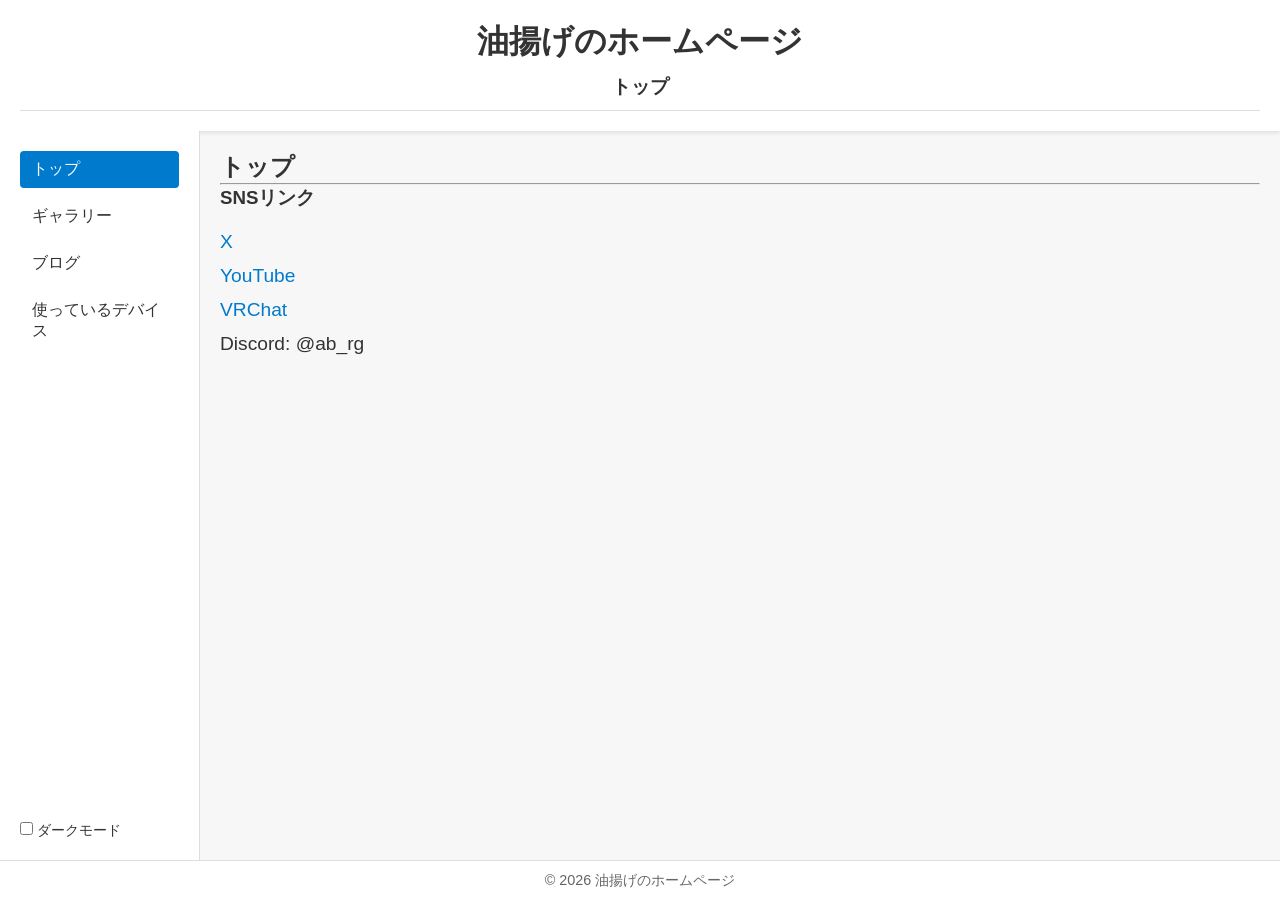
<file: index.html>
<!DOCTYPE html>
<html lang="ja">
<head>
  <meta charset="UTF-8">
  <meta name="viewport" content="width=device-width, initial-scale=1.0">
  <title>油揚げのホームページ - トップ</title>
  <meta name="description" content="油揚げのホームページは、SNSリンク、ギャラリー、ブログ、使用しているデバイスなどを紹介するサイトです。">
  <meta name="robots" content="index, follow">
  <link rel="canonical" href="https://aburaageaburaage.com/index.html">

  <link rel="icon" type="image/png" href="/favicon.png">
  <link rel="apple-touch-icon" sizes="180x180" href="/favicon.png">

  <meta property="og:title" content="油揚げのホームページ - トップ">
  <meta property="og:description" content="油揚げのホームページは、SNSリンク、ギャラリー、ブログ、使用しているデバイスなどを紹介するサイトです。">
  <meta property="og:type" content="website">
  <meta property="og:url" content="https://aburaageaburaage.com/index.html">
  <meta property="og:image" content="https://aburaageaburaage.com/img/gallery/photo9.jpg">

  <meta name="twitter:card" content="summary_large_image">
  <meta name="twitter:title" content="油揚げのホームページ - トップ">
  <meta name="twitter:description" content="油揚げのホームページは、SNSリンク、ギャラリー、ブログ、使用しているデバイスなどを紹介するサイトです。">
  <meta name="twitter:image" content="https://aburaageaburaage.com/img/gallery/photo9.jpg">

  <script type="application/ld+json">
  {
    "@context": "https://schema.org",
    "@type": "WebSite",
    "name": "油揚げのホームページ",
    "url": "https://aburaageaburaage.com/index.html",
    "description": "油揚げのホームページは、SNSリンク、ギャラリー、ブログ、使用しているデバイスなどを紹介するサイトです。"
  }
  </script>

  <style>
    * {
      margin: 0;
      padding: 0;
      box-sizing: border-box;
    }
    body {
      font-family: Arial, sans-serif;
      background-color: #f7f7f7;
      color: #333;
      display: flex;
      flex-direction: column;
      min-height: 100vh;
    }
    header {
      background-color: #fff;
      padding: 20px;
      box-shadow: 0 2px 4px rgba(0,0,0,0.1);
      text-align: center;
    }
    header h1 {
      font-size: 2em;
    }
    .top-nav {
      margin-top: 10px;
      border-bottom: 1px solid #ddd;
      padding-bottom: 10px;
    }
    .top-nav ul {
      list-style: none;
      display: inline-flex;
      justify-content: center;
    }
    .top-nav li {
      margin: 0 15px;
    }
    .top-nav a {
      text-decoration: none;
      color: #007acc;
      font-size: 1.2em;
    }
    .top-nav .active a {
      font-weight: bold;
      color: #333;
    }
    .container {
      display: flex;
      flex: 1;
    }
    .sidebar {
      width: 200px;
      background-color: #fff;
      border-right: 1px solid #ddd;
      padding: 20px;
      display: flex;
      flex-direction: column;
      justify-content: space-between;
    }
    .sidebar ul {
      list-style: none;
    }
    .sidebar li {
      margin-bottom: 10px;
    }
    .sidebar a {
      text-decoration: none;
      color: #333;
      padding: 8px 12px;
      display: block;
      border-radius: 4px;
      transition: background-color 0.3s;
    }
    .sidebar a:hover {
      background-color: #eaeaea;
    }
    .sidebar .active a {
      background-color: #007acc;
      color: #fff;
    }
    .main-content {
      flex: 1;
      padding: 20px;
    }
    .social-links {
      list-style: none;
      font-size: 1.2em;
      margin-top: 20px;
    }
    .social-links li {
      margin: 12px 0;
    }
    .social-links a {
      color: #007acc;
      text-decoration: none;
    }
    .social-links a:hover {
      text-decoration: underline;
    }
    footer {
      text-align: center;
      padding: 10px;
      font-size: 0.9em;
      color: #666;
      background-color: #fff;
      border-top: 1px solid #ddd;
    }

    /* ダークモード */
    body.dark-mode {
      background-color: #121212;
      color: #eee;
    }
    body.dark-mode header,
    body.dark-mode .sidebar,
    body.dark-mode footer {
      background-color: #1e1e1e;
      color: #eee;
      border-color: #444;
    }
    body.dark-mode .top-nav a {
      color: #90caf9;
    }
    body.dark-mode .top-nav .active a {
      color: #fff;
    }
    body.dark-mode .sidebar a {
      color: #eee;
    }
    body.dark-mode .sidebar a:hover {
      background-color: #333;
    }
    body.dark-mode .sidebar .active a {
      background-color: #007acc;
      color: #fff;
    }
    body.dark-mode .social-links a {
      color: #90caf9;
    }
  </style>
  <link rel="stylesheet" href="mobile.css">
</head>
<body class="layout-page">
  <header>
    <h1>油揚げのホームページ</h1>
    <nav class="top-nav">
      <ul>
        <li class="active"><a href="index.html">トップ</a></li>
      </ul>
    </nav>
  </header>

  <div class="container">
    <nav class="sidebar">
      <div>
        <ul>
          <li class="active"><a href="index.html">トップ</a></li>
          <li><a href="gallery.html">ギャラリー</a></li>
          <li><a href="blog.html">ブログ</a></li>
          <li><a href="devices.html">使っているデバイス</a></li>
        </ul>
      </div>
      <div style="margin-top: 20px;">
        <label style="font-size: 0.9em;">
          <input type="checkbox" id="darkToggle"> ダークモード
        </label>
      </div>
    </nav>

    <div class="main-content">
      <h2>トップ</h2>
      <hr>
      <h3>SNSリンク</h3>
      <ul class="social-links">
        <li><a href="https://x.com/SIGMA_ABURAAGE" target="_blank" rel="noopener noreferrer">X</a></li>
        <li><a href="https://www.youtube.com/@ab_rg" target="_blank" rel="noopener noreferrer">YouTube</a></li>
        <li><a href="https://vrchat.com/home/user/usr_a78c1a9a-f9fa-4354-8ce7-7a2f761779a7" target="_blank" rel="noopener noreferrer">VRChat</a></li>
        <li>Discord: @ab_rg</li>
      </ul>
    </div>
  </div>

  <footer>
    &copy; <span class="copyright-year">2026</span> 油揚げのホームページ
  </footer>

  <script>
    const toggle = document.getElementById('darkToggle');
    const isDark = localStorage.getItem('dark-mode') === 'true';
    document.body.classList.toggle('dark-mode', isDark);
    toggle.checked = isDark;

    toggle.addEventListener('change', () => {
      document.body.classList.toggle('dark-mode', toggle.checked);
      localStorage.setItem('dark-mode', toggle.checked);
    });
  </script>
  <script>document.querySelectorAll('.copyright-year').forEach(function(el){el.textContent=new Date().getFullYear();});</script>
  <script src="https://keepandroidopen.org/banner.js"></script>
</body>
</html>
</file>
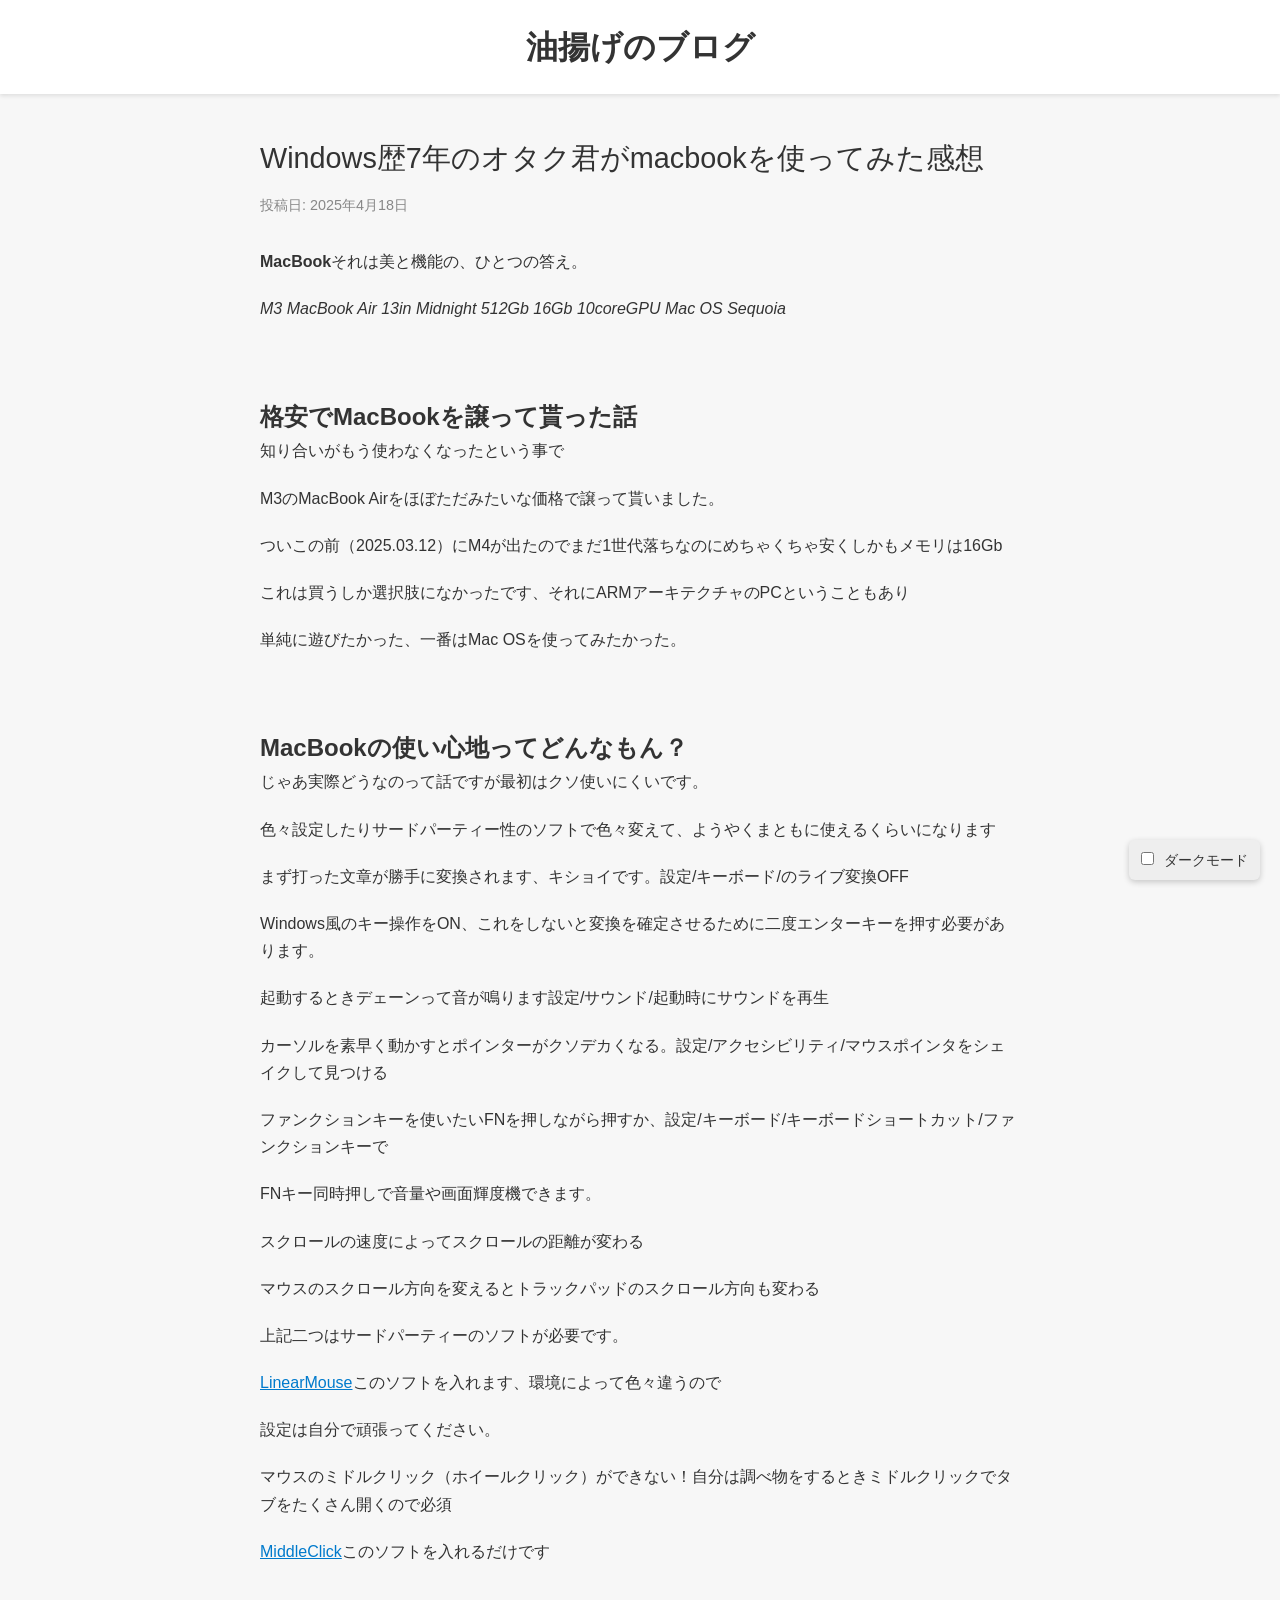
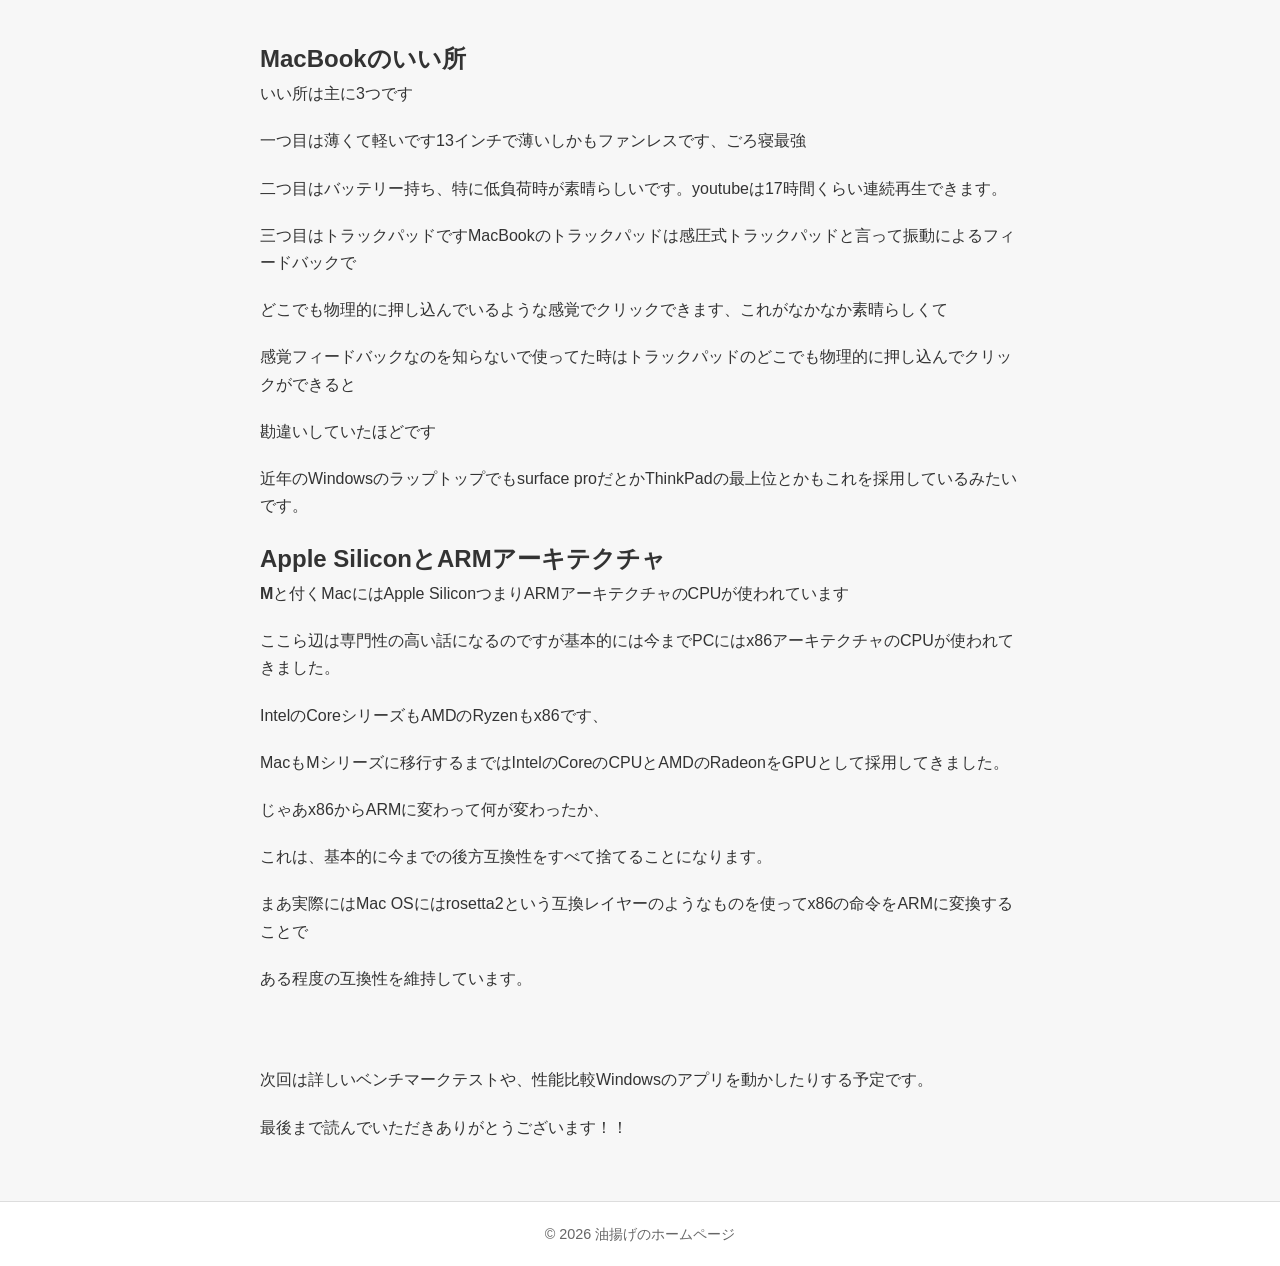
<file: blog/post1.html>
<!DOCTYPE html>
<html lang="ja">
<head>
  <meta charset="UTF-8">
  <meta name="viewport" content="width=device-width, initial-scale=1.0">
  <title>Windows歴7年のオタク君がmacbookを使ってみた感想</title>
  <meta name="description" content="Windows歴7年のオタク君がmacbookを使ってみた感想">
  <meta name="robots" content="index, follow">
  <link rel="canonical" href="https://aburaageaburaage.com/blog/post1.html">

  <link rel="icon" type="image/png" href="/favicon.png">
  <link rel="apple-touch-icon" sizes="180x180" href="/favicon.png">

  <meta property="og:title" content="Windows歴7年のオタク君がmacbookを使ってみた感想">
  <meta property="og:description" content="7年間 Windows しか触ったことがないオタク君が MacBook を触ってみてわかったことを、いい所、悪いとこを、Apple信者を恐れずに、正直にレビューしました。">
  <meta property="og:type" content="article">
  <meta property="og:url" content="https://aburaageaburaage.com/blog/post1.html">
  <meta property="og:image" content="https://aburaageaburaage.com/img/blog/post1/thumb1.jpg">

  <meta name="twitter:card" content="summary_large_image">
  <meta name="twitter:title" content="Windows歴7年のオタク君がmacbookを使ってみた感想">
  <meta name="twitter:description" content="7年間 Windows しか触ったことがないオタク君が MacBook を触ってみてわかったことを、いい所、悪いとこを、Apple信者を恐れずに、正直にレビューしました。">
  <meta name="twitter:image" content="https://aburaageaburaage.com/img/blog/post1/thumb1.jpg">

  <script type="application/ld+json">
  {
    "@context": "https://schema.org",
    "@type": "WebSite",
    "name": "Windows歴7年のオタク君がmacbookを使ってみた感想",
    "url": "https://aburaageaburaage.com/blog/post1.html",
    "description": "7年間 Windows しか触ったことがないオタク君が MacBook を触ってみてわかったことを、いい所、悪いとこを、Apple信者を恐れずに、正直にレビューしました。"
  }
  </script>

  <style>
    * { margin: 0; padding: 0; box-sizing: border-box; }
    body {
      font-family: Arial, sans-serif;
      background-color: #f7f7f7;
      color: #333;
      line-height: 1.7;
    }

    /* スクロールバー */
    #progressBar {
      position: fixed;
      top: 0;
      left: 0;
      width: 0%;
      height: 4px;
      background-color: #007acc;
      z-index: 9999;
      transition: width 0.1s ease;
    }

    header {
      padding: 20px;
      background-color: #fff;
      box-shadow: 0 2px 4px rgba(0,0,0,0.1);
      text-align: center;
    }
    header h1 {
      font-size: 2em;
    }

    .container {
      max-width: 800px;
      margin: 40px auto;
      padding: 0 20px;
    }

    .post-title {
      font-size: 1.8em;
      margin-bottom: 10px;
    }

    .post-date {
      font-size: 0.9em;
      color: #888;
      margin-bottom: 30px;
    }

    .post-body p {
      margin-bottom: 20px;
    }

    footer {
      text-align: center;
      padding: 20px;
      color: #666;
      font-size: 0.9em;
      background-color: #fff;
      margin-top: 60px;
      border-top: 1px solid #ddd;
    }

    .dark-toggle {
      position: fixed;
      bottom: 20px;
      right: 20px;
      font-size: 0.9em;
      background-color: #eee;
      color: #333;
      padding: 8px 12px;
      border-radius: 6px;
      box-shadow: 0 2px 6px rgba(0,0,0,0.2);
    }

    .dark-toggle input {
      margin-right: 6px;
    }

    /* ダークモード */
    body.dark-mode {
      background-color: #121212;
      color: #eee;
    }
    body.dark-mode header,
    body.dark-mode footer {
      background-color: #1e1e1e;
      color: #eee;
      border-color: #444;
    }
    body.dark-mode .post-date {
      color: #aaa;
    }
    body.dark-mode .dark-toggle {
      background-color: #2c2c2c;
      color: #eee;
    }

    /* リンク */
    a {
      color: #007acc;
    }
    body.dark-mode a {
      color: #90caf9;
    }
  </style>
  <link rel="stylesheet" href="../mobile.css">
</head>
<body class="post-page">
  <div id="progressBar"></div>

  <header>
    <h1>油揚げのブログ</h1>
  </header>

  <div class="container">
    <div class="post-title">Windows歴7年のオタク君がmacbookを使ってみた感想</div>
    <div class="post-date">投稿日: 2025年4月18日</div>

    <div class="post-body">
      <p><strong>MacBook</strong>それは美と機能の、ひとつの答え。</p>
      <p><em>M3 MacBook Air 13in Midnight 512Gb 16Gb 10coreGPU Mac OS Sequoia</em></p><br><br>
      <h2>格安でMacBookを譲って貰った話</h2>
      <p>知り合いがもう使わなくなったという事で</p>
      <p>M3のMacBook Airをほぼただみたいな価格で譲って貰いました。</p>
      <p>ついこの前（2025.03.12）にM4が出たのでまだ1世代落ちなのにめちゃくちゃ安くしかもメモリは16Gb</p>
      <p>これは買うしか選択肢になかったです、それにARMアーキテクチャのPCということもあり</p>
      <p>単純に遊びたかった、一番はMac OSを使ってみたかった。</p><br><br>
      <h2>MacBookの使い心地ってどんなもん？</h2>
      <p>じゃあ実際どうなのって話ですが最初はクソ使いにくいです。</p>
      <p>色々設定したりサードパーティー性のソフトで色々変えて、ようやくまともに使えるくらいになります</p>
      <p>まず打った文章が勝手に変換されます、キショイです。設定/キーボード/のライブ変換OFF</p>
      <p>Windows風のキー操作をON、これをしないと変換を確定させるために二度エンターキーを押す必要があります。</p>
      <p>起動するときデェーンって音が鳴ります設定/サウンド/起動時にサウンドを再生</p>
      <p>カーソルを素早く動かすとポインターがクソデカくなる。設定/アクセシビリティ/マウスポインタをシェイクして見つける</p>
      <p>ファンクションキーを使いたいFNを押しながら押すか、設定/キーボード/キーボードショートカット/ファンクションキーで</p>
      <p>FNキー同時押しで音量や画面輝度機できます。</p>
      <p>スクロールの速度によってスクロールの距離が変わる</p>
      <p>マウスのスクロール方向を変えるとトラックパッドのスクロール方向も変わる</p>
      <p>上記二つはサードパーティーのソフトが必要です。</p>
      <p><a href="https://linearmouse.app/ja-JP/">LinearMouse</a>このソフトを入れます、環境によって色々違うので</p>
      <p>設定は自分で頑張ってください。</p>
      <p>マウスのミドルクリック（ホイールクリック）ができない！自分は調べ物をするときミドルクリックでタブをたくさん開くので必須</p>
      <p><a href="https://github.com/artginzburg/MiddleClick/releases">MiddleClick</a>このソフトを入れるだけです</p>
      <br><br>
      <h2>MacBookのいい所</h2>
      <p>いい所は主に3つです</p>
      <p>一つ目は薄くて軽いです13インチで薄いしかもファンレスです、ごろ寝最強</p>
      <p>二つ目はバッテリー持ち、特に低負荷時が素晴らしいです。youtubeは17時間くらい連続再生できます。</p>
      <p>三つ目はトラックパッドですMacBookのトラックパッドは感圧式トラックパッドと言って振動によるフィードバックで</p>
      <p>どこでも物理的に押し込んでいるような感覚でクリックできます、これがなかなか素晴らしくて</p>
      <p>感覚フィードバックなのを知らないで使ってた時はトラックパッドのどこでも物理的に押し込んでクリックができると</p>
      <p>勘違いしていたほどです</p>
      <p>近年のWindowsのラップトップでもsurface proだとかThinkPadの最上位とかもこれを採用しているみたいです。</p>
      <h2>Apple SiliconとARMアーキテクチャ</h2>
      <p><strong>M</strong>と付くMacにはApple SiliconつまりARMアーキテクチャのCPUが使われています</p>
      <p>ここら辺は専門性の高い話になるのですが基本的には今までPCにはx86アーキテクチャのCPUが使われてきました。</p>
      <p>IntelのCoreシリーズもAMDのRyzenもx86です、</p>
      <p>MacもMシリーズに移行するまではIntelのCoreのCPUとAMDのRadeonをGPUとして採用してきました。</p>
      <p>じゃあx86からARMに変わって何が変わったか、</p>
      <p>これは、基本的に今までの後方互換性をすべて捨てることになります。</p>
      <p>まあ実際にはMac OSにはrosetta2という互換レイヤーのようなものを使ってx86の命令をARMに変換することで</p>
      <p>ある程度の互換性を維持しています。</p><br><br>
      <p>次回は詳しいベンチマークテストや、性能比較Windowsのアプリを動かしたりする予定です。</p>
      <p>最後まで読んでいただきありがとうございます！！</p>
    </div>
  </div>

  <div class="dark-toggle">
    <label>
      <input type="checkbox" id="darkToggle"> ダークモード
    </label>
  </div>

  <footer>
    &copy; <span class="copyright-year">2026</span> 油揚げのホームページ
  </footer>

  <script>
    // スクロール進捗バー
    window.addEventListener("scroll", () => {
      const scrollTop = window.scrollY;
      const docHeight = document.documentElement.scrollHeight - window.innerHeight;
      const scrolled = (scrollTop / docHeight) * 100;
      document.getElementById("progressBar").style.width = scrolled + "%";
    });

    // ダークモード切替
    const toggle = document.getElementById('darkToggle');
    const isDark = localStorage.getItem('dark-mode') === 'true';
    document.body.classList.toggle('dark-mode', isDark);
    toggle.checked = isDark;

    toggle.addEventListener('change', () => {
      document.body.classList.toggle('dark-mode', toggle.checked);
      localStorage.setItem('dark-mode', toggle.checked);
    });
  </script>
  <script>document.querySelectorAll('.copyright-year').forEach(function(el){el.textContent=new Date().getFullYear();});</script>
  <script src="https://keepandroidopen.org/banner.js"></script>
</body>
</html>
</file>
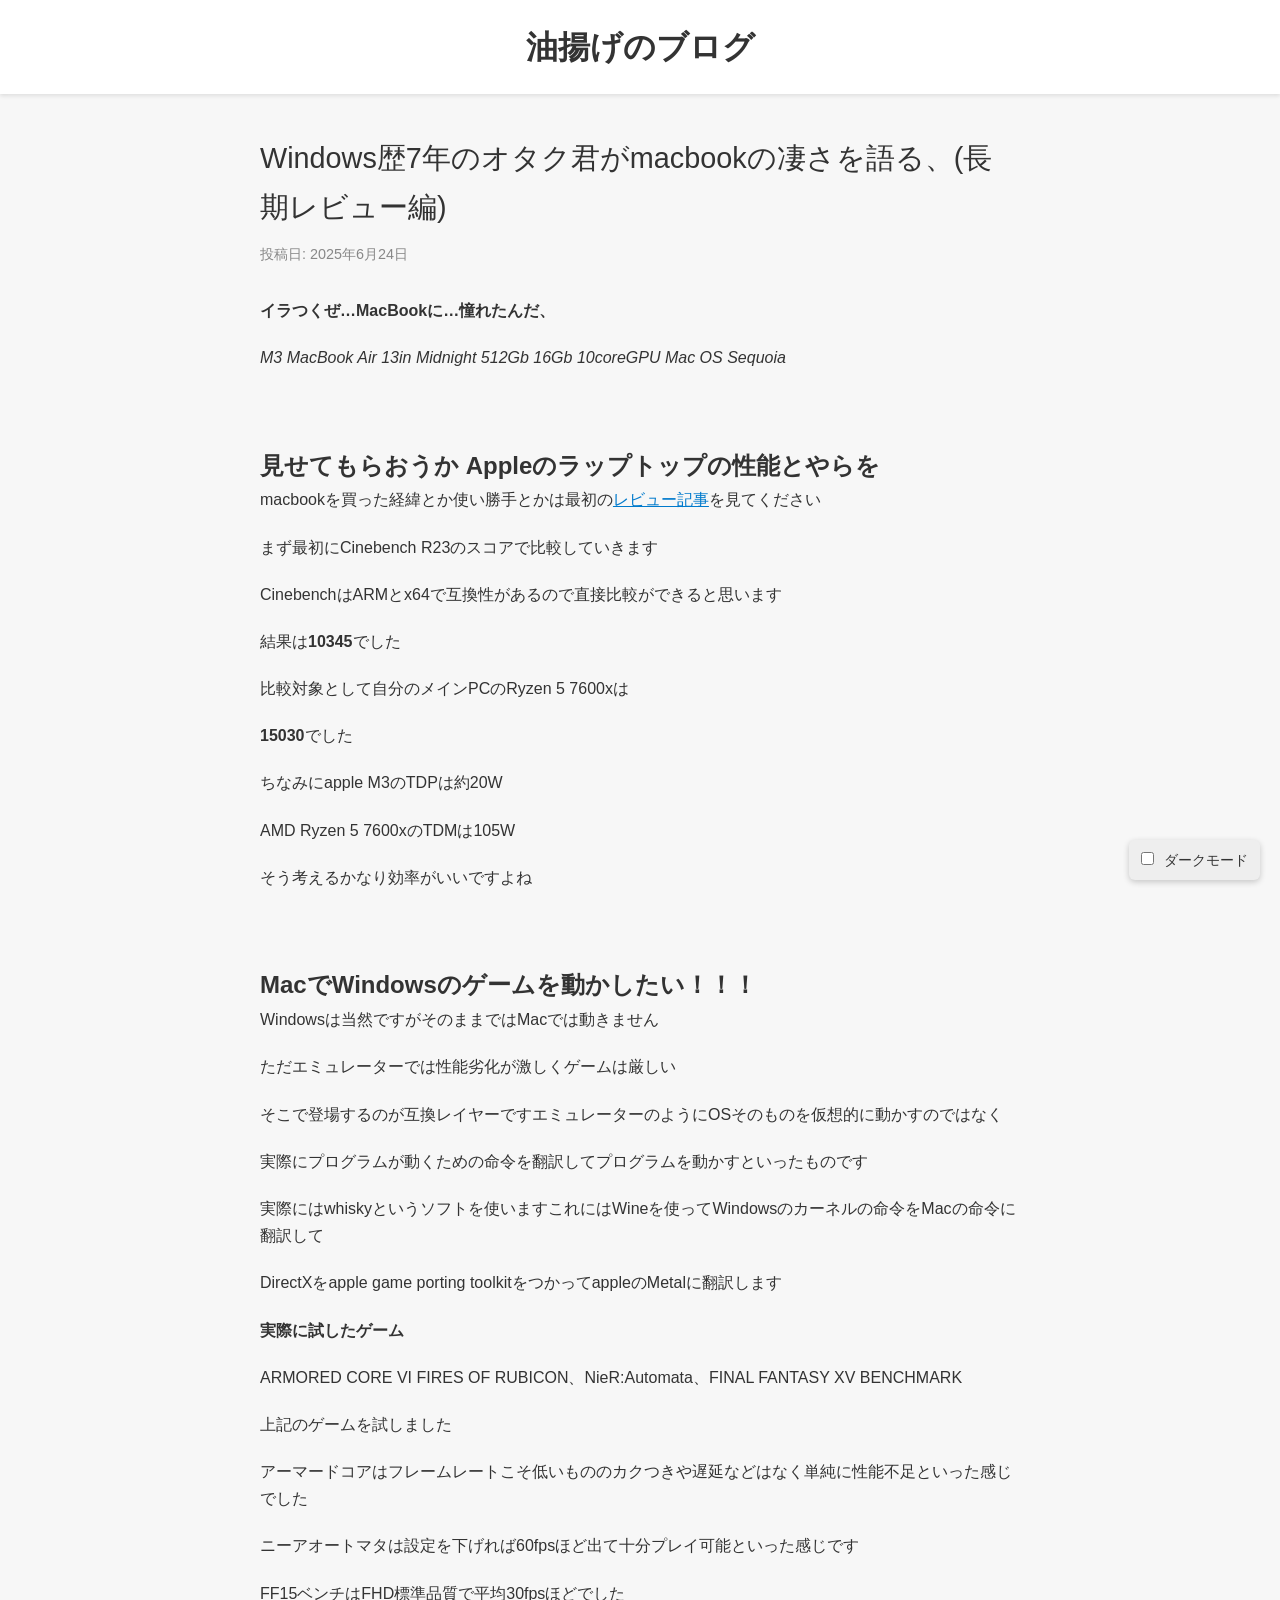
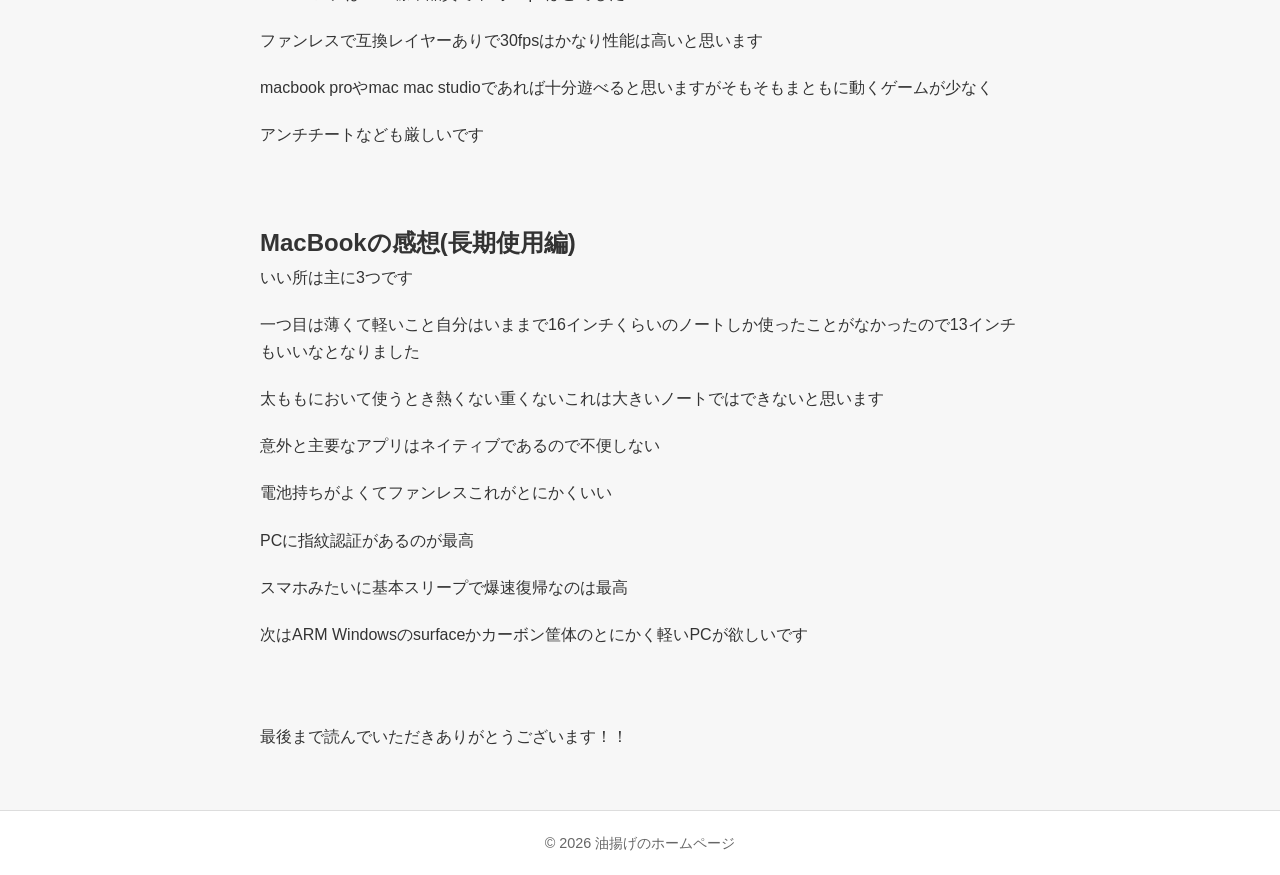
<file: blog/post2.html>
<!DOCTYPE html>
<html lang="ja">
<head>
  <meta charset="UTF-8">
  <meta name="viewport" content="width=device-width, initial-scale=1.0">
  <title>Windows歴7年のオタク君がmacbookの凄さを語る、(長期レビュー編)</title>
  <meta name="description" content="Windows歴7年のオタク君がmacbookの凄さを語る、(長期レビュー編)">
  <meta name="robots" content="index, follow">
  <link rel="canonical" href="https://aburaageaburaage.com/blog/post2.html">

  <link rel="icon" type="image/png" href="/favicon.png">
  <link rel="apple-touch-icon" sizes="180x180" href="/favicon.png">

  <meta property="og:title" content="Windows歴7年のオタク君がmacbookの凄さを語る、(長期レビュー編)">
  <meta property="og:description" content="7年間 Windows しか触ったことがないオタク君が MacBook を触ってみてわかったことを、いい所、悪いとこを、Apple信者を恐れずに、正直にレビューしました。">
  <meta property="og:type" content="article">
  <meta property="og:url" content="https://aburaageaburaage.com/blog/post2.html">
  <meta property="og:image" content="https://aburaageaburaage.com/img/blog/post2/thumb2.jpg">

  <meta name="twitter:card" content="summary_large_image">
  <meta name="twitter:title" content="Windows歴7年のオタク君がmacbookの凄さを語る、(長期レビュー編)">
  <meta name="twitter:description" content="7年間 Windows しか触ったことがないオタク君が MacBook を触ってみてわかったことを、いい所、悪いとこを、Apple信者を恐れずに、正直にレビューしました。">
  <meta name="twitter:image" content="https://aburaageaburaage.com/img/blog/post2/thumb2.jpg">

  <script type="application/ld+json">
  {
    "@context": "https://schema.org",
    "@type": "WebSite",
    "name": "Windows歴7年のオタク君がmacbookの凄さを語る、(長期レビュー編)",
    "url": "https://aburaageaburaage.com/blog/post2.html",
    "description": "7年間 Windows しか触ったことがないオタク君が MacBook を触ってみてわかったことを、いい所、悪いとこを、Apple信者を恐れずに、正直にレビューしました。"
  }
  </script>

  <style>
    * { margin: 0; padding: 0; box-sizing: border-box; }
    body {
      font-family: Arial, sans-serif;
      background-color: #f7f7f7;
      color: #333;
      line-height: 1.7;
    }

    /* スクロールバー */
    #progressBar {
      position: fixed;
      top: 0;
      left: 0;
      width: 0%;
      height: 4px;
      background-color: #007acc;
      z-index: 9999;
      transition: width 0.1s ease;
    }

    header {
      padding: 20px;
      background-color: #fff;
      box-shadow: 0 2px 4px rgba(0,0,0,0.1);
      text-align: center;
    }
    header h1 {
      font-size: 2em;
    }

    .container {
      max-width: 800px;
      margin: 40px auto;
      padding: 0 20px;
    }

    .post-title {
      font-size: 1.8em;
      margin-bottom: 10px;
    }

    .post-date {
      font-size: 0.9em;
      color: #888;
      margin-bottom: 30px;
    }

    .post-body p {
      margin-bottom: 20px;
    }

    footer {
      text-align: center;
      padding: 20px;
      color: #666;
      font-size: 0.9em;
      background-color: #fff;
      margin-top: 60px;
      border-top: 1px solid #ddd;
    }

    .dark-toggle {
      position: fixed;
      bottom: 20px;
      right: 20px;
      font-size: 0.9em;
      background-color: #eee;
      color: #333;
      padding: 8px 12px;
      border-radius: 6px;
      box-shadow: 0 2px 6px rgba(0,0,0,0.2);
    }

    .dark-toggle input {
      margin-right: 6px;
    }

    /* ダークモード */
    body.dark-mode {
      background-color: #121212;
      color: #eee;
    }
    body.dark-mode header,
    body.dark-mode footer {
      background-color: #1e1e1e;
      color: #eee;
      border-color: #444;
    }
    body.dark-mode .post-date {
      color: #aaa;
    }
    body.dark-mode .dark-toggle {
      background-color: #2c2c2c;
      color: #eee;
    }

    /* リンク */
    a {
      color: #007acc;
    }
    body.dark-mode a {
      color: #90caf9;
    }
  </style>
  <link rel="stylesheet" href="../mobile.css">
</head>
<body class="post-page">
  <div id="progressBar"></div>

  <header>
    <h1>油揚げのブログ</h1>
  </header>

  <div class="container">
    <div class="post-title">Windows歴7年のオタク君がmacbookの凄さを語る、(長期レビュー編)</div>
    <div class="post-date">投稿日: 2025年6月24日</div>

    <div class="post-body">
      <p><strong>イラつくぜ…MacBookに…憧れたんだ、</strong></p>
      <p><em>M3 MacBook Air 13in Midnight 512Gb 16Gb 10coreGPU Mac OS Sequoia</em></p><br><br>
      <h2>見せてもらおうか Appleのラップトップの性能とやらを</h2>
      <p>macbookを買った経緯とか使い勝手とかは最初の<a href="https://aburaageaburaage.com/blog/post1.html">レビュー記事</a>を見てください</p>
      <p>まず最初にCinebench R23のスコアで比較していきます</p>
      <p>CinebenchはARMとx64で互換性があるので直接比較ができると思います</p>
      <p>結果は<strong>10345</strong>でした
      <p>比較対象として自分のメインPCのRyzen 5 7600xは</p>
      <p><strong>15030</strong>でした</p>
      <p>ちなみにapple M3のTDPは約20W</p>
      <p>AMD Ryzen 5 7600xのTDMは105W</p>
      <p>そう考えるかなり効率がいいですよね</p><br><br>
      <h2>MacでWindowsのゲームを動かしたい！！！</h2>
      <p>Windowsは当然ですがそのままではMacでは動きません</p>
      <p>ただエミュレーターでは性能劣化が激しくゲームは厳しい</p>
      <p>そこで登場するのが互換レイヤーですエミュレーターのようにOSそのものを仮想的に動かすのではなく</p>
      <p>実際にプログラムが動くための命令を翻訳してプログラムを動かすといったものです</p>
      <p>実際にはwhiskyというソフトを使いますこれにはWineを使ってWindowsのカーネルの命令をMacの命令に翻訳して</p>
      <p>DirectXをapple game porting toolkitをつかってappleのMetalに翻訳します</p>
      <p><strong>実際に試したゲーム</strong></p>
      <p>ARMORED CORE VI FIRES OF RUBICON、NieR:Automata、FINAL FANTASY XV BENCHMARK</p>
      <p>上記のゲームを試しました</p>
      <p>アーマードコアはフレームレートこそ低いもののカクつきや遅延などはなく単純に性能不足といった感じでした</p>
      <p>ニーアオートマタは設定を下げれば60fpsほど出て十分プレイ可能といった感じです</p>
      <p>FF15ベンチはFHD標準品質で平均30fpsほどでした</p>
      <p>ファンレスで互換レイヤーありで30fpsはかなり性能は高いと思います</p>
      <p>macbook proやmac mac studioであれば十分遊べると思いますがそもそもまともに動くゲームが少なく</p>
      <p>アンチチートなども厳しいです</p>
      <br><br>
      <h2>MacBookの感想(長期使用編)</h2>
      <p>いい所は主に3つです</p>
      <p>一つ目は薄くて軽いこと自分はいままで16インチくらいのノートしか使ったことがなかったので13インチもいいなとなりました</p>
      <p>太ももにおいて使うとき熱くない重くないこれは大きいノートではできないと思います</p>
      <p>意外と主要なアプリはネイティブであるので不便しない</p>
      <p>電池持ちがよくてファンレスこれがとにかくいい</p>
      <p>PCに指紋認証があるのが最高</p>
      <p>スマホみたいに基本スリープで爆速復帰なのは最高</p>
      <p>次はARM Windowsのsurfaceかカーボン筐体のとにかく軽いPCが欲しいです</p>
      <br><br>
      <p>最後まで読んでいただきありがとうございます！！</p>
    </div>
  </div>

  <div class="dark-toggle">
    <label>
      <input type="checkbox" id="darkToggle"> ダークモード
    </label>
  </div>

  <footer>
    &copy; <span class="copyright-year">2026</span> 油揚げのホームページ
  </footer>

  <script>
    // スクロール進捗バー
    window.addEventListener("scroll", () => {
      const scrollTop = window.scrollY;
      const docHeight = document.documentElement.scrollHeight - window.innerHeight;
      const scrolled = (scrollTop / docHeight) * 100;
      document.getElementById("progressBar").style.width = scrolled + "%";
    });

    // ダークモード切替
    const toggle = document.getElementById('darkToggle');
    const isDark = localStorage.getItem('dark-mode') === 'true';
    document.body.classList.toggle('dark-mode', isDark);
    toggle.checked = isDark;

    toggle.addEventListener('change', () => {
      document.body.classList.toggle('dark-mode', toggle.checked);
      localStorage.setItem('dark-mode', toggle.checked);
    });
  </script>
  <script>document.querySelectorAll('.copyright-year').forEach(function(el){el.textContent=new Date().getFullYear();});</script>
  <script src="https://keepandroidopen.org/banner.js"></script>
</body>
</html>
</file>
<file: mobile.css>
/* The desktop layout is intentionally left unchanged. */
@media (max-width: 767px) {
  body {
    overflow-wrap: anywhere;
  }

  header {
    padding: 16px;
  }

  header h1 {
    font-size: 1.5em;
  }

  .layout-page .container {
    flex-direction: column;
  }

  .layout-page .top-nav ul {
    flex-wrap: wrap;
    gap: 8px;
  }

  .layout-page .sidebar {
    width: 100%;
    padding: 16px;
    border-right: 0;
    border-bottom: 1px solid #ddd;
  }

  .layout-page .sidebar ul {
    display: flex;
    flex-wrap: wrap;
    justify-content: center;
    gap: 8px 12px;
  }

  .layout-page .sidebar li {
    margin-bottom: 0;
  }

  .layout-page .sidebar a {
    min-height: 44px;
    display: flex;
    align-items: center;
  }

  .layout-page .sidebar label {
    display: inline-flex;
    align-items: center;
    gap: 6px;
    min-height: 44px;
  }

  .layout-page .main-content {
    min-width: 0;
    padding: 16px;
  }

  .layout-page .blog-card,
  .layout-page .device-item {
    flex-direction: column;
    min-width: 0;
  }

  .layout-page .blog-card img {
    width: 100%;
    height: auto;
  }

  .layout-page .blog-card-content,
  .layout-page .device-info {
    min-width: 0;
    width: 100%;
  }

  .layout-page .device-item img {
    max-width: 100%;
    margin: 0 0 16px;
  }

  .layout-page .gallery-grid {
    grid-template-columns: minmax(0, 1fr);
  }

  .layout-page .modal {
    padding: 16px;
  }

  .layout-page .modal-content {
    max-width: 100%;
    max-height: 100%;
    overflow-y: auto;
  }

  .layout-page .modal-content img {
    object-fit: contain;
    flex-shrink: 0;
    max-height: 65vh;
    max-height: 65dvh;
  }

  .layout-page .modal-caption {
    font-size: 1em;
    flex-shrink: 0;
  }

  .post-page .container {
    margin: 24px auto;
    padding: 0 16px;
  }

  .post-page .post-title {
    font-size: 1.4em;
  }

  .post-page .post-date {
    margin-bottom: 20px;
  }

  .post-page .dark-toggle {
    position: static;
    width: fit-content;
    max-width: calc(100% - 32px);
    margin: 24px 16px;
  }

  .post-page .dark-toggle label {
    display: inline-flex;
    align-items: center;
    min-height: 28px;
  }

  .post-page footer {
    margin-top: 32px;
    padding: 16px;
  }
}
</file>
